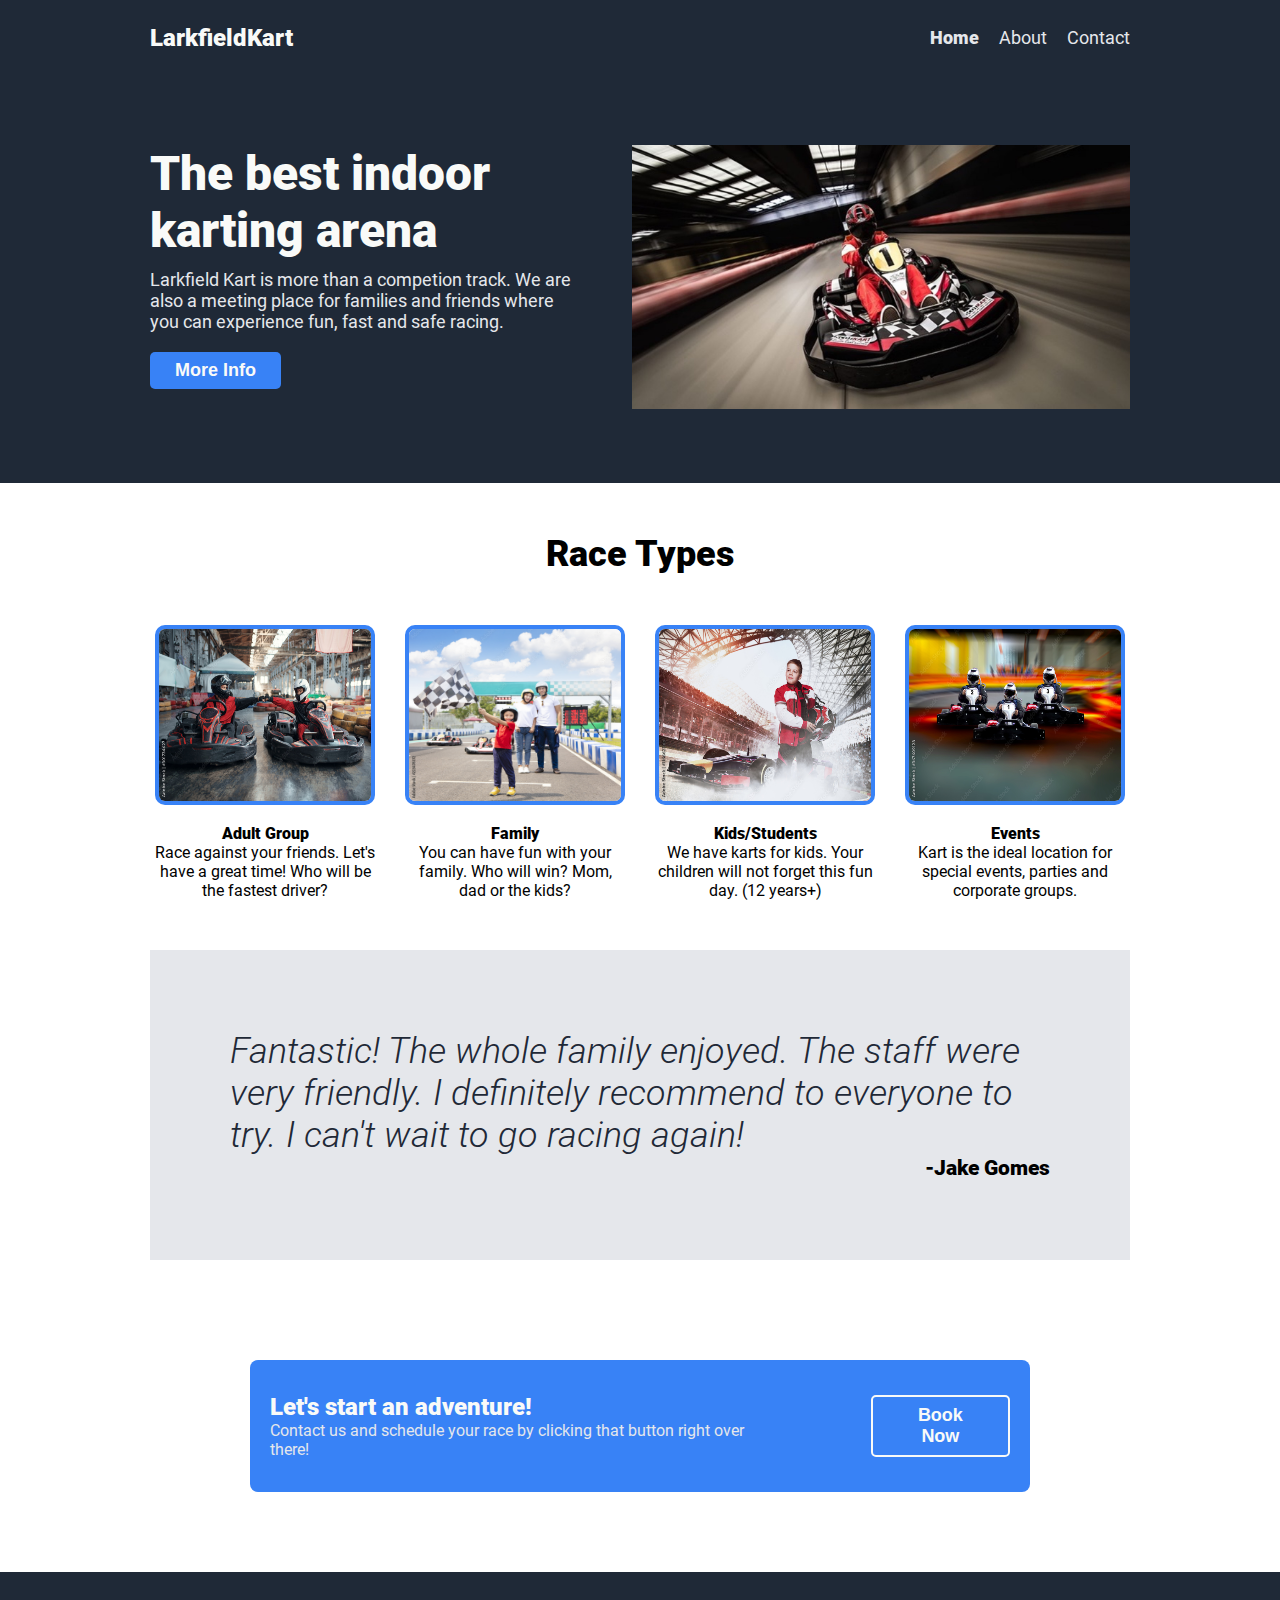
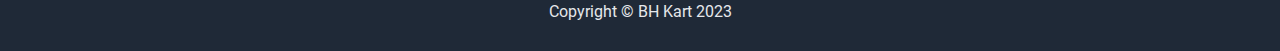
<file: index.html>
<!DOCTYPE html>
<html lang="en">
    <head>
        <meta charset="UTF-8">
        <meta http-equiv="X-UA-Compatible" content="IE=edge">
        <meta name="viewport" content="width=device-width, initial-scale=1.0">
        <title>Larkfield Kart</title>
        <link rel="stylesheet" href="./css/style.css">
    </head>
    <body>
        <header class="navbar flex-container">
            <h1>LarkfieldKart</h1>
            <nav class="menu flex-container">
                <a href="index.html" class="active">Home</a>
                <a href="./pages/about.html">About</a>
                <a href="./pages/contact.html">Contact</a>
            </nav>
        </header>
        <main>
            <section class="hero container">
                <div class="hero-text">
                    <h2 class="title">The best indoor karting arena</h2>
                    <p>
                        Larkfield Kart is more than a competion track. We are also a meeting place for families and friends where you 
                        can experience fun, fast and safe racing.
                    </p>
                    <button class="button"><a href="./pages/about.html">More Info</a></button>
                </div>
                <picture>
                    <img src="./images/kart-racing.jpg" alt="Indoor kart; Person driving a kart">
                </picture>
            </section>
            <section class="card container-column">
                <h2>Race Types</h2>
                <div class="card-container">
                    <figure>
                        <img src="./images/card-group.jpeg"
                            alt="Two friends racing a kart and giving a fist bump; Indoor circuit">
                        <figcaption>
                            <strong>Adult Group</strong><br>Race against your friends. Let's have a great time! Who will be the fastest driver?
                        </figcaption>
                    </figure>
                    <figure>
                        <img src="./images/card-family.jpeg" alt="Family at kart circuit; Mom, dad and a child">
                        <figcaption>
                            <strong>Family</strong><br>You can have fun with your family. Who will win? Mom, dad or the kids?
                        </figcaption>
                    </figure>
                    <figure>
                        <img src="./images/card-kid.jpeg" alt="Kid wearing a racing suit in front of a kart">
                        <figcaption>
                            <strong>Kids/Students</strong><br>We have karts for kids. Your children will not forget this fun day. (12 years+)
                        </figcaption>
                    </figure>
                    <figure>
                        <img src="./images/card-event.jpeg" alt="Three people racing in a kart; Indoor circuit">
                        <figcaption>
                            <strong>Events</strong><br>Kart is the ideal location for special events, parties and corporate groups.
                        </figcaption>
                    </figure>
                </div>
            </section>
            <section class="quote">
                <p>
                    Fantastic! The whole family enjoyed. The staff were very friendly. I definitely recommend to
                    everyone to try. I can't wait to go racing again!
                </p>
                <h3><strong>-Jake Gomes</strong></h3>
            </section>
            <section class="book">
                <div>
                    <h2>Let's start an adventure!</h2>
                    <p>Contact us and schedule your race by clicking that button right over there!</p>
                </div>
                <button class="button border"><a href="./pages/contact.html">Book Now</a></button>
            </section>
        </main>
        <footer class="footer">
            <p>Copyright &copy; BH Kart 2023</p>
        </footer>
    </body>
</html>
</file>
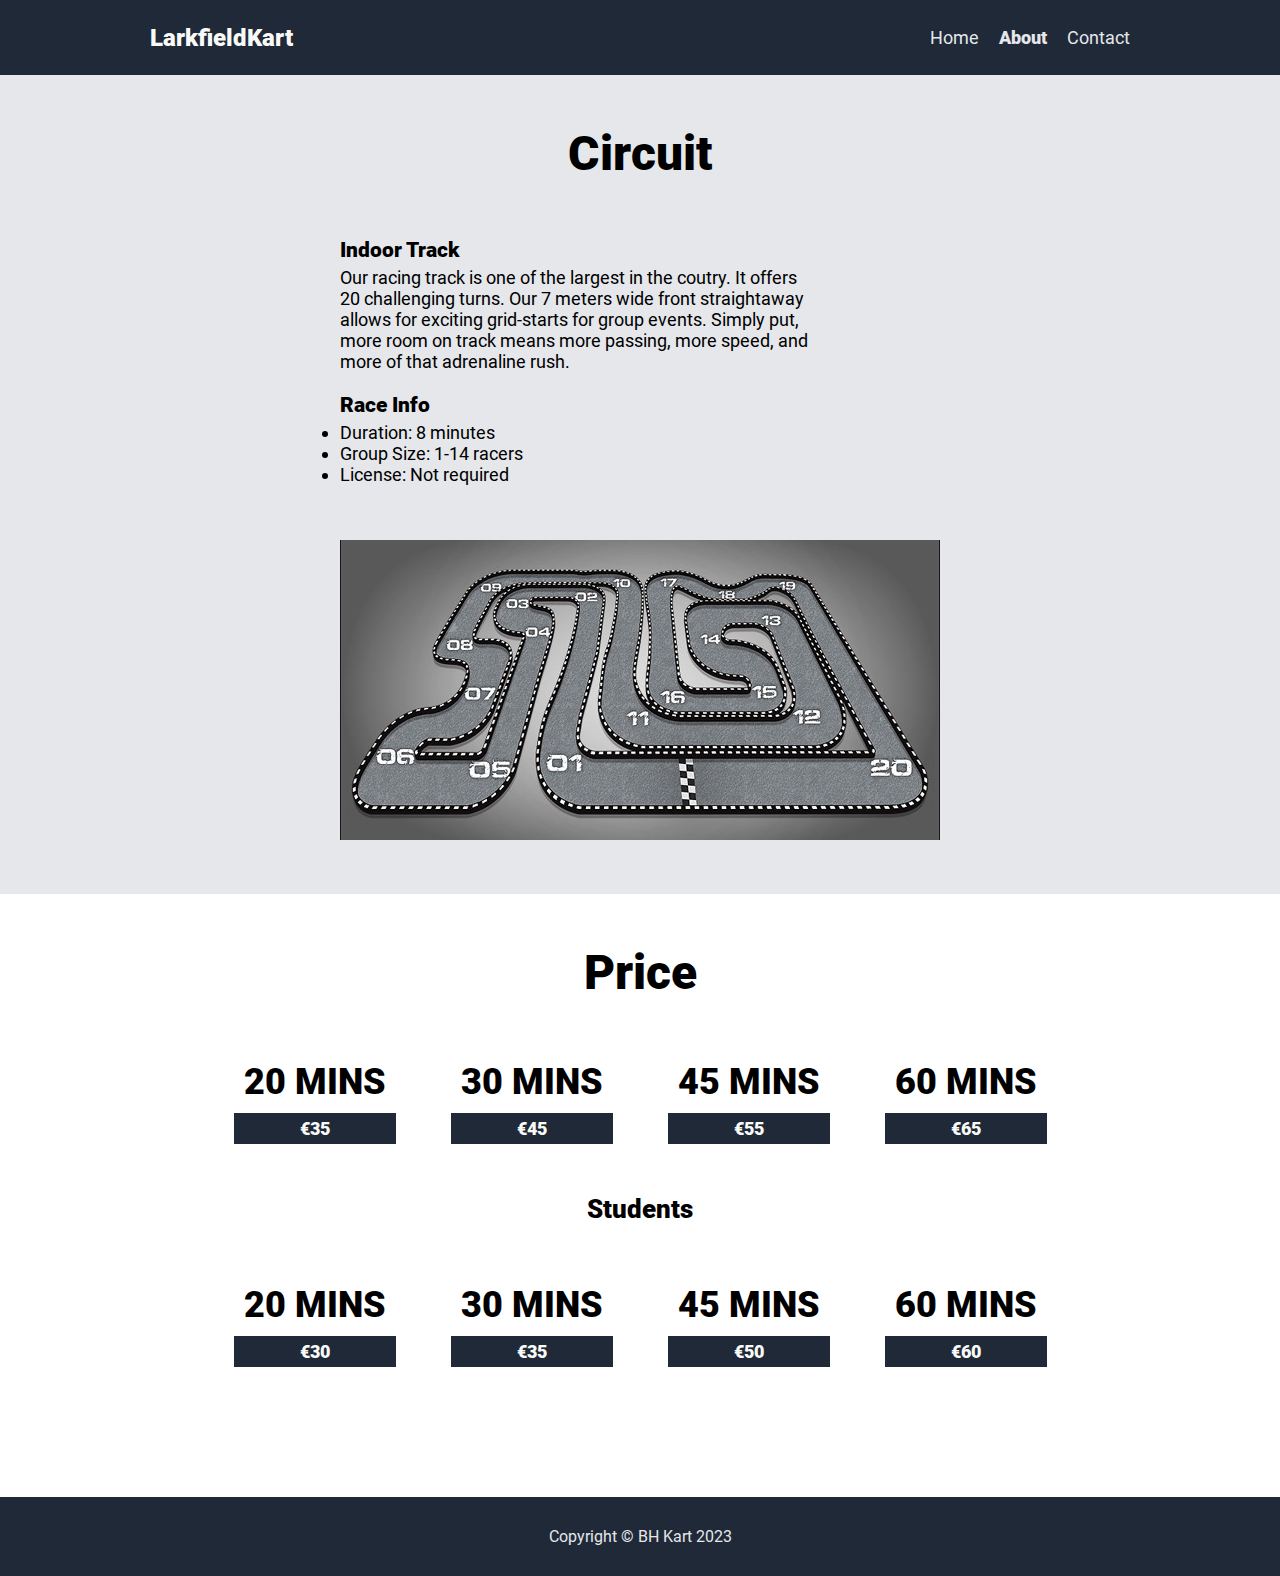
<file: pages/about.html>
<!DOCTYPE html>
<html lang="en">
    <head>
        <meta charset="UTF-8">
        <meta http-equiv="X-UA-Compatible" content="IE=edge">
        <meta name="viewport" content="width=device-width, initial-scale=1.0">
        <title>Larkfield Kart</title>
        <link rel="stylesheet" href="../css/about.css">
    </head>
    <body>
        <header class="navbar flex-container">
            <h1>LarkfieldKart</h1>
            <nav class="menu flex-container">
                <a href="../index.html">Home</a>
                <a href="./about.html" class="active">About</a>
                <a href="./contact.html">Contact</a>
            </nav>
        </header>
        <main>
            <section class="circuit container">
                <h2 class="title">Circuit</h2>
                <div class="circuit-inner">
                    <h3>Indoor Track</h3>
                    <p>
                        Our racing track is one of the largest in the coutry. It offers 20
                        challenging turns. Our 7 meters wide front straightaway allows for exciting
                        grid-starts for group events. Simply put, more room on track means more
                        passing, more speed, and more of that adrenaline rush.
                    </p>
                    <h3>Race Info</h3>
                    <ul>
                        <li>Duration: 8 minutes</li>
                        <li>Group Size: 1-14 racers</li>
                        <li>License: Not required</li>
                    </ul>
                </div>
                <picture>
                    <img src="../images/circuit.jpg">
                </picture>
            </section>
            <section class="prices container-column">
                <h2 class="title">Price</h2>
                <div class="container">
                    <div class="card-item">
                        <p>20 MINS</p>
                        <p>€35</p>
                    </div>
                    <div class="card-item">
                        <p>30 MINS</p>
                        <p>€45</p>
                    </div>
                    <div class="card-item">
                        <p>45 MINS</p>
                        <p>€55</p>
                    </div>
                    <div class="card-item">
                        <p>60 MINS</p>
                        <p>€65</p>
                    </div>
                </div>
                <h3>Students</h3>
                <div class="container">
                    <div class="card-item">
                        <p>20 MINS</p>
                        <p>€30</p>
                    </div>
                    <div class="card-item">
                        <p>30 MINS</p>
                        <p>€35</p>
                    </div>
                    <div class="card-item">
                        <p>45 MINS</p>
                        <p>€50</p>
                    </div>
                    <div class="card-item">
                        <p>60 MINS</p>
                        <p>€60</p>
                    </div>
                </div>
            </section>
        </main>
        <footer class="footer">
            <p>Copyright &copy; BH Kart 2023</p>
        </footer>
    </body>
</html>
</file>
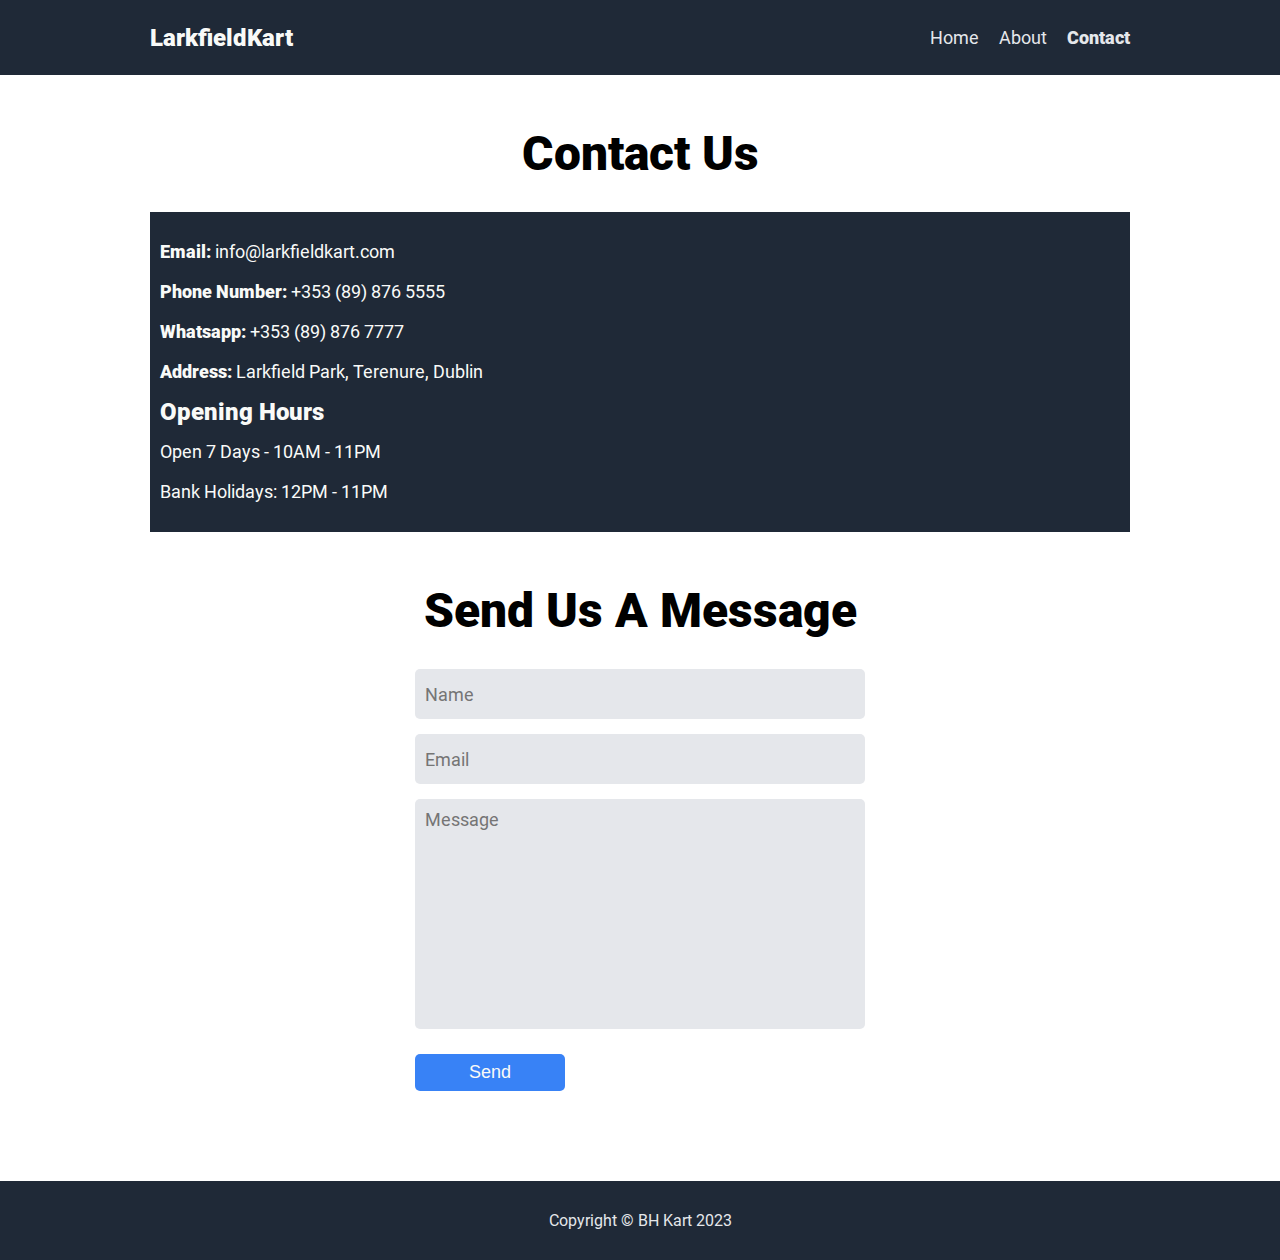
<file: pages/contact.html>
<!DOCTYPE html>
<html lang="en">
    <head>
        <meta charset="UTF-8">
        <meta http-equiv="X-UA-Compatible" content="IE=edge">
        <meta name="viewport" content="width=device-width, initial-scale=1.0">
        <title>Larkfield Kart</title>
        <link rel="stylesheet" href="../css/contact.css">
    </head>
    <body>
        <header class="navbar flex-container">
            <h1>LarkfieldKart</h1>
            <nav class="menu flex-container">
                <a href="../index.html">Home</a>
                <a href="./about.html">About</a>
                <a href="./contact.html" class="active">Contact</a>
            </nav>
        </header>
        <main>
            <section class="contact">
                <h2 class="title">Contact Us</h2>
                <div class="container">
                    <div class="contact-text">
                        <ul>
                            <li><strong>Email:</strong> info@larkfieldkart.com</li>
                            <li><strong>Phone Number:</strong> +353 (89) 876 5555</li>
                            <li><strong>Whatsapp:</strong> +353 (89) 876 7777</li>
                            <li><strong>Address:</strong> Larkfield Park, Terenure, Dublin</li>
                        </ul>
                        <h3>Opening Hours</h3>
                        <p>Open 7 Days - 10AM - 11PM</p>
                        <p>Bank Holidays: 12PM - 11PM</p>    
                    </div>
                    <iframe src="https://www.google.com/maps/embed?pb=!1m18!1m12!1m3!1d4766.747225396027!2d-6.
                                29738044609375!3d53.31866350000001!2m3!1f0!2f0!3f0!3m2!1i1024!2i768!4f13.
                                1!3m3!1m2!1s0x48670c0cc437e8d5%3A0xf8d30e8d99619f2b!2sLarkfield%20Park!5e0!3m2!1sen!2sie!
                                4v1674732656836!5m2!1sen!2sie" allowfullscreen="" loading="lazy"
                            referrerpolicy="no-referrer-when-downgrade" class="location"></iframe>
                </div>
            </section>
            <section class="form container-column">
                <h2 class="title">Send Us A Message</h2>
                <form action="" class="form-container">
                    <input type="text" id="name" name="name" placeholder="Name" required>
                    <input type="email" id="email" name="email" placeholder="Email" required>
                    <textarea id="message" name="message" rows="10" placeholder="Message" required></textarea>
                    <button class="button">Send</button>
                </form>
            </section>
        </main>
        <footer class="footer">
            <p>Copyright &copy; BH Kart 2023</p>
        </footer>
    </body>
</html>
</file>
<file: css/style.css>
@font-face {
    font-family: 'Roboto';
    src: url(../fonts/Roboto-Regular.ttf) format('truetype');
    font-weight: normal;
}

@font-face {
    font-family: 'Roboto';
    src: url(../fonts/Roboto-Black.ttf) format('truetype');
    font-style: normal;
    font-weight: 900;
}

@font-face {
    font-family: 'Roboto';
    src: url(../fonts/Roboto-LightItalic.ttf) format('truetype');
    font-style: italic;
    font-weight: 300;
}

* {
    margin: 0;
    padding: 0;
    box-sizing: border-box;
}

body {
    margin-top: 75px;
    font-family: "Roboto", sans-serif;
    font-weight: normal;
}

section {
    padding: 0 150px;
}

.navbar h1 {
    font-family: "Roboto", sans-serif;
    font-size: 24px;
    color: #F9FAF8;
}

.navbar {
    background-color: #1F2937;
    padding: 23.5px 150px;
    position: fixed;
    width: 100%;
    top: 0;
}

.flex-container {
    display: flex;
    align-items: center;
    justify-content: space-between;
    gap: 20px;
}

.menu a {
    text-decoration: none;
    color: #E5E7EB;
    font-size: 18px;
}

.active, .menu a:hover {
    font-weight: 900;
}

.hero {
    background-color: #1F2937;
    padding-top: 70px;
    padding-bottom: 70px;
}

.container {
    display: flex;
    gap: 55px;
}

.hero-text .title {
    color: #F9FAF8;
}

.hero-text p {
    margin: 5px 0;
    padding: 5px 0;
    color: #E5E7EB;
    font-size: 18px;
}

.title {
    font-family: "Roboto", sans-serif;
    font-weight: 900; 
    font-size: 48px;
}

.container picture {
    width: auto;
    height: 100%;
    max-height: 65vh;
}

.hero picture img {
    width: 100%;
    height: 100%;
}

.button {
    margin: 10px 0;
    padding: 8px 25px;
    font-size: 18px;
    background-color: #3882F6;
    border: none;
    border-radius: 5px;
    cursor: pointer;
}

.button a {
    text-decoration: none;
    color: #F9FAF8;
    font-weight: bold;
}

.container-column {
    display: flex;
    align-items: center;
    flex-direction: column;
}

.card {
    padding-top: 50px;
    padding-bottom: 50px;
    justify-content: center;
    gap: 50px;
}

.card h2 {
    font-family: 'Roboto', sans-serif;
    font-weight: 900;
    font-size: 36px;
}

.card-container {
    display: flex;
    gap: 30px;
}

.card-container figure { 
    width: 220px;
    border-radius: 5px;
}

.card-container img {
    width: 100%;
    height: 180px;
    margin-bottom: 15px;
    border: 4px solid #3882F6;
    border-radius: 10px;
}

.card-container figcaption {
    text-align: center;
}

.quote {
    margin: 0 150px 100px 150px;
    background-color: #E5E7EB;
    padding: 80px;
}

.quote p {
    font-family: 'Roboto', sans-serif;
    font-style: italic;
    font-size: 36px;
    color: #1F2937;
}

.quote h3 {
    text-align: right;
    font-size: 1.3rem;
}

.book {
    display: flex;
    justify-content: center;
    align-items: center;
    margin: 0 250px;
    padding: 25px 20px;
    border-radius: 8px;
    gap: 100px;
    background-color: #3882F6;
}

.book h2 {
    color: #F9FAF8;
}

.book p {
    color: #E5E7EB;
}

.border {
    border: 2px solid #F9FAF8;
}

.footer {
    background-color: #1F2937;
    color: #E5E7EB;
    margin-top: 80px;
    padding: 30px 0;
    text-align: center;
}

@media all and (max-width: 1200px) {
    .hero {
        flex-wrap: wrap;
        justify-content: center;
    }
}

@media all and (max-width: 1000px) {
    section {
        padding: 0 30px;
    }
    .navbar, .card-container, .book {
        flex-wrap: wrap;
        justify-content: center;
    }
    .navbar h1, .menu {
        flex: 1 1 50%;
    }
    .quote {
        padding: 30px;
        margin: 0 50px 70px 50px;
    }
    .quote p {
        font-size: 24px;
    }
    .book {
        margin: 0 70px;
        gap: 10px;
    }
}


@media all and (max-width: 500px) {
    body {
        margin-top: 115px;
    }
    .hero {
        padding-top: 50px;
    }
    .hero-text {
        text-align: center;
    }
    .title {
        font-size: 36px;
    }
    .book {
        text-align: center;
    }
    footer {
        margin-top: 10px;
    }
}
</file>
<file: css/about.css>
@import url(style.css);

.circuit {
    padding-top: 50px;
    padding-bottom: 50px;
    background-color: #E5E7EB;
    flex-wrap: wrap-reverse;
    align-content: flex-end;
}

.circuit .title {
    flex-grow: 1;
    align-self: flex-start;
    text-align: center;
    order: 2;
}

.circuit-inner {
    display: flex;
    flex-direction: column;
    font-size: 18px; 
}

.circuit-inner p, .circuit-inner ul {
    padding-top: 5px;
    max-width: 470px;
}

.circuit-inner h3:nth-child(3) {
    padding-top: 20px;
}

.circuit-inner picture {
    width: auto;
    height: 100%;
    max-height: 65vh;
}

.circuit picture img {
    width: 100%;
    height: 100%;
}

.prices {
    padding: 50px 0;
    text-align: center;
}

.prices h3 {
    font-size: 26px;
    padding-top: 50px;
}

.card-item {
    border-radius: 10px;
    margin-top: 50px;
}

.card-item p {
    width: 100%;
    font-weight: bold;
}

.card-item p:first-child {
    font-size: 36px;
    border-radius: 10px;
    padding: 10px;
}

.card-item p:nth-child(2) {
    background-color: #1F2937;
    color: #F9FAF8;
    font-size: 18px;
    padding: 5px;
}
    
@media all and (max-width: 1300px) {
    .circuit {
        flex-flow: column wrap;
        align-content: center;
    }
    .circuit .title {
        order: -1;
        align-self: center;
    }
    .prices .container {
        flex-wrap: wrap;
        align-content: center;
        justify-content: center;
    }

}

@media all and (max-width: 1000px) {
    .card-item {
        margin-top: 15px;
    }
}
</file>
<file: css/contact.css>
@import url(style.css);

.contact, .form {
    padding-top: 50px;
}

.contact .title {
    text-align: center;
}

.contact .container {
    margin-top: 30px;
    background-color: #1F2937;
    color: #F9FAF8;
    width: 100%;
    justify-content: space-between;
}

.contact-text {
    display: flex;
    flex-direction: column;
    font-size: 18px;
    padding: 20px 0 20px 10px;
    line-height: 40px
}
.contact-text li {
    list-style-type: none;
}

.contact-text h3 {
    font-size: 24px;
}

.location {
    width: 100%;
    max-width: 45vw;
    height: auto;
    border: none;
}

.form-container {
    display: flex;
    flex-direction: column;
    gap: 15px;
    margin-top: 30px;
}

.form input, .form textarea {
    border-style: none;
    border-radius: 5px;
    background-color: #E5E7EB;
    font-family: "Roboto", sans-serif;
    font-size: 18px;
}

.form input {
    width: 450px;
    height: 50px;
    padding-left: 10px;
}

.form textarea {
    padding: 10px;
    background-color: #E5E7EB;
    resize: none;
}

.form-container .button {
    width: 150px;
    color: #F9FAF8;
}

@media all and (max-width: 1200px) {
    .contact .container {
        flex-wrap: wrap;
        gap: 10px;
    }
    .contact-text {
        flex-direction: column;
    }
    .contact-text h3 {
        padding-top: 10px;
    }
    .location {
        max-width: 100vw;
    }
}

@media all and (max-width: 500px) {
    .form .title {
        text-align: center;
    }
    .form input {
        width: 300px;
        height: 40px;
    }
    .form .button {
        align-self: center;
    }
}
</file>
